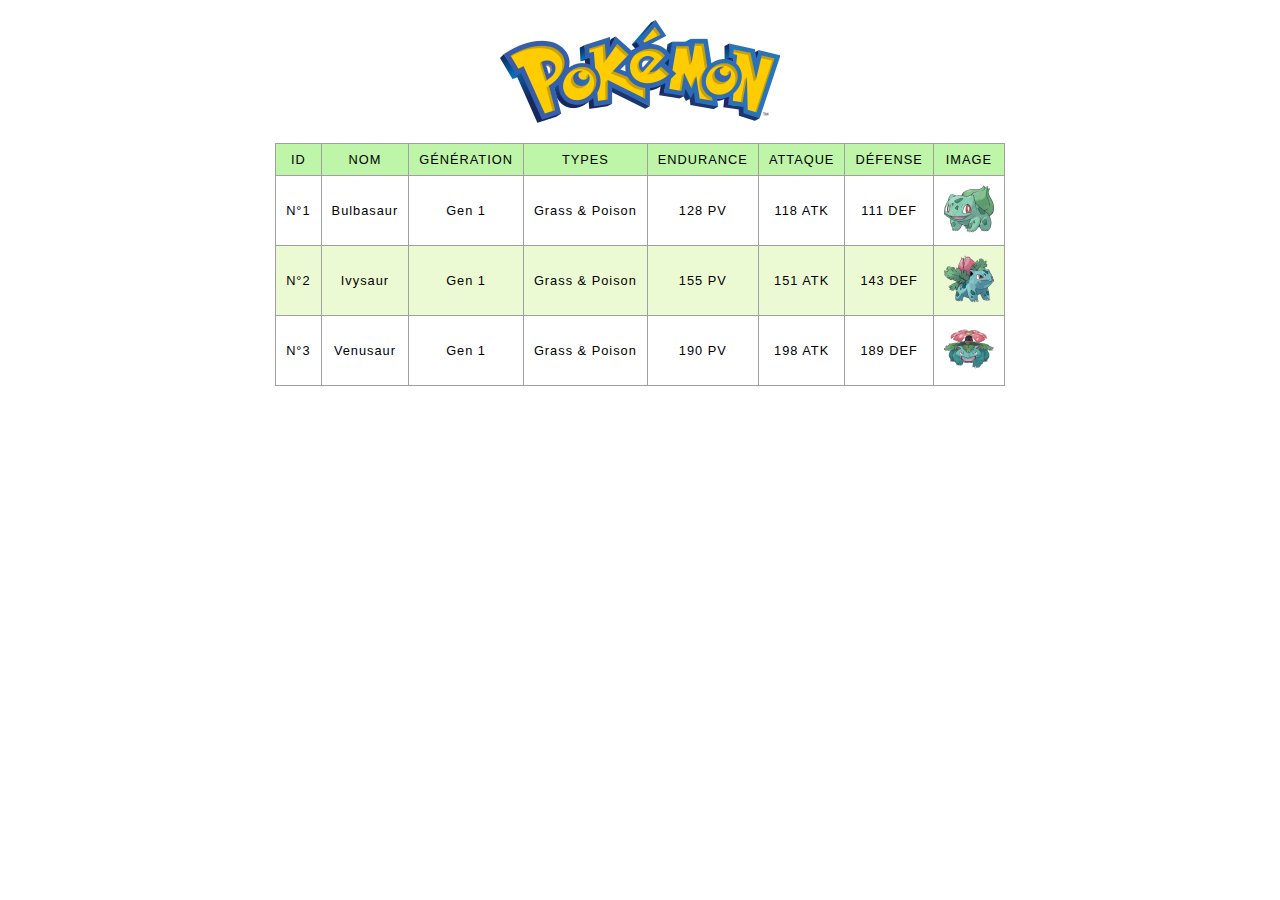
<file: html/template/template.html>
<!DOCTYPE html>
<html lang="en">
<head>
    <meta charset="UTF-8">
    <meta name="viewport" content="width=device-width, initial-scale=1.0">
    <title>Template</title>
    <link rel="stylesheet" href="../css/style.css">
</head>
<body>
    <div class="image-conteneur">
        <img src="../test/logo_pokemon.png" alt="Pokemon">
    </div>

    <div class="listePokemon">
        <table>
            <thead>
                <th>ID</th>
                <th>NOM</th>
                <th>GÉNÉRATION</th>
                <th>TYPES</th>
                <th>ENDURANCE</th>
                <th>ATTAQUE</th>
                <th>DÉFENSE</th>
                <th>IMAGE</th>
            </thead>
            <tbody>
                <tr>
                    <td data-label="ID">N°1</td>
                    <td data-label="NOM">Bulbasaur</td>
                    <td data-label="GÉNÉRATION">Gen 1</td>
                    <td data-label="TYPES">Grass & Poison</td>
                    <td data-label="ENDURANCE">128 PV</td>
                    <td data-label="ATTAQUE">118 ATK</td>
                    <td data-label="DÉFENSE">111 DEF</td>
                    <td data-label="IMAGE"><img src="../webp/images/001.webp" alt="pokemon" width="50px" height="50px"></td>
                </tr>
                <tr>
                    <td data-label="ID">N°2</td>
                    <td data-label="NOM">Ivysaur</td>
                    <td data-label="GÉNÉRATION">Gen 1</td>
                    <td data-label="TYPES">Grass & Poison</td>
                    <td data-label="ENDURANCE">155 PV</td>
                    <td data-label="ATTAQUE">151 ATK</td>
                    <td data-label="DÉFENSE">143 DEF</td>
                    <td data-label="IMAGE"><img src="../webp/images/002.webp" alt="pokemon" width="50px" height="50px"></td>
                </tr>
                <tr>
                    <td data-label="ID">N°3</td>
                    <td data-label="NOM">Venusaur</td>
                    <td data-label="GÉNÉRATION">Gen 1</td>
                    <td data-label="TYPES">Grass & Poison</td>
                    <td data-label="ENDURANCE">190 PV</td>
                    <td data-label="ATTAQUE">198 ATK</td>
                    <td data-label="DÉFENSE">189 DEF</td>
                    <td data-label="IMAGE"><img src="../webp/images/003.webp" alt="pokemon" width="50px" height="50px"></td>
                </tr>
            </tbody>
        </table>
    </div>
    
</body>
</html>
</file>
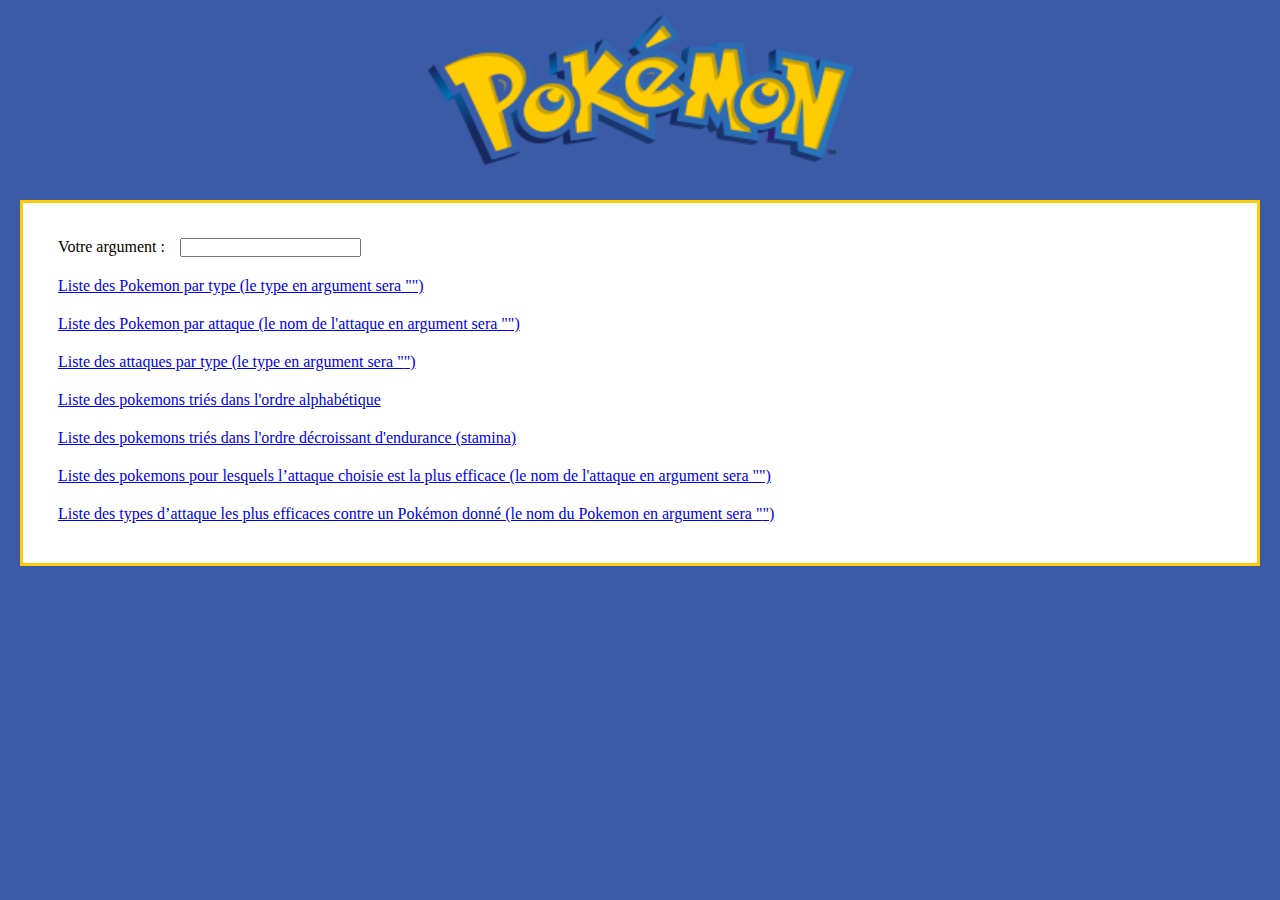
<file: html/test/test.html>
<!DOCTYPE html>
<html lang="en">
<head>
    <meta charset="UTF-8">
    <meta name="viewport" content="width=device-width, initial-scale=1.0">
    <title>Test des fonctions</title>
    <!-- les datas des JSONS -->
    <script src="../data/pokemons.js"></script>
    <script src="../data/charged_moves.js"></script>
    <script src="../data/cp_multiplier.js"></script>
    <script src="../data/fast_moves.js"></script>
    <script src="../data/generation.js"></script>
    <script src="../data/pokemon_moves.js"></script>
    <script src="../data/pokemon_type.js"></script> 
    <script src="../data/type_effectiveness.js"></script>
    <!-- Nos classes -->
    <script src="../data/class_attack.js"></script>
    <script src="../data/class_type.js"></script>
    <script src="../data/class_pokemon.js"></script>
    <!-- le script contenant nos fonctions -->
    <script src="test.js" defer></script>
    <link rel="stylesheet" href="style.css">
</head>
<body>
    <script defer> Pokemon.import_pokemon(); </script>

    <div class="image-conteneur">
        <img src="logo_pokemon.png" alt="Pokemon">
    </div>
    
    <div class="box">
        <div class="input">
            <p>Votre argument : </p>
            <input type="text" id="input0"></input>
        </div>
        
        <script>var input = document.getElementById("input0");</script>
        
        <ul>
            <li>
                <a id="ptype" href="#">Liste des Pokemon par type (le type en argument sera "<span class="monTexte"></span>")</a>
            </li>
            <li>
                <a id="pattack" href="#">Liste des Pokemon par attaque (le nom de l'attaque en argument sera "<span class="monTexte"></span>")</a>
            </li>
            <li>
                <a id="atype" href="#">Liste des attaques par type (le type en argument sera "<span class="monTexte"></span>")</a>
            </li>
            <li>
                <a id="psortn" href="#">Liste des pokemons triés dans l'ordre alphabétique</a>
            </li>
            <li>
                <a id="psorts" href="#">Liste des pokemons triés dans l'ordre décroissant d'endurance (stamina)</a>
            </li>
            <li>
                <a id="wenemies" href="#">Liste des pokemons pour lesquels l’attaque choisie est la plus efficace (le nom de l'attaque en argument sera "<span class="monTexte"></span>")</a>
            </li>
            
            <li>
                <a id="sattack" href="#">Liste des types d’attaque les plus efficaces contre un Pokémon donné (le nom du Pokemon en argument sera "<span class="monTexte"></span>")</a>
            </li>
        </ul>
    </div>
    
    <script defer>
        input.addEventListener("input", function(){
            let monSpans = document.querySelectorAll(".monTexte");
            monSpans.forEach(function(span) {
                span.textContent = input.value; 
            });
        });

        ptype.addEventListener("click", () => {
            for (let pokemon of getPokemonsByType(input.value)){
                if (window.matchMedia && window.matchMedia('(prefers-color-scheme: dark)').matches) {
                    // Le navigateur est en mode sombre
                    console.log(`%c ${pokemon._pokemon_name} ↓`, "color: lightskyblue;");
                } else {
                    // Le navigateur est en mode clair
                    console.log(`%c ${pokemon._pokemon_name} ↓`, "color: darkblue;");
                }
                console.table(pokemon.getTypes())
                console.log("\n\n")
            }
        });

        pattack.addEventListener("click", () => {
            for (let pokemon of getPokemonsByAttack(input.value)){
                if (window.matchMedia && window.matchMedia('(prefers-color-scheme: dark)').matches) {
                    // Le navigateur est en mode sombre
                    console.log(`%c ${pokemon._pokemon_name} ↓`, "color: lightskyblue;");
                } else {
                    // Le navigateur est en mode clair
                    console.log(`%c ${pokemon._pokemon_name} ↓`, "color: darkblue;");
                }
                console.table(pokemon.getAttacks())
                console.log("\n\n")
            }
        });

        atype.addEventListener("click", () => {
            for (let attack of getAttacksByType(input.value)){
                if (window.matchMedia && window.matchMedia('(prefers-color-scheme: dark)').matches) {
                    // Le navigateur est en mode sombre
                    console.log(`%c ${attack._name} ↓`, "color: lightskyblue;");
                } else {
                    // Le navigateur est en mode clair
                    console.log(`%c ${attack._name} ↓`, "color: darkblue;");
                }
                console.table(attack._type)
                console.log("\n\n")
            }
        });

        psortn.addEventListener("click", () => {
            for (let [id, pokemon] of sortPokemonByName()){
                if (window.matchMedia && window.matchMedia('(prefers-color-scheme: dark)').matches) {
                    // Le navigateur est en mode sombre
                    console.log(`%c ${pokemon._pokemon_name} ↓`, "color: lightskyblue;");
                } else {
                    // Le navigateur est en mode clair
                    console.log(`%c ${pokemon._pokemon_name} ↓`, "color: darkblue;");
                }
                console.table(pokemon);
                console.log("\n\n")
            }
        });

        psorts.addEventListener("click", () => {
            for (let [id, pokemon] of sortPokemonByStamina()){
                if (window.matchMedia && window.matchMedia('(prefers-color-scheme: dark)').matches) {
                    // Le navigateur est en mode sombre
                    console.log(`%c ${pokemon._pokemon_name} ↓`, "color: lightskyblue;");
                } else {
                    // Le navigateur est en mode clair
                    console.log(`%c ${pokemon._pokemon_name} ↓`, "color: darkblue;");
                }
                console.table(pokemon);
                console.log("\n\n")
            }
        });

        wenemies.addEventListener("click", () => {
            for (let pokemon of getWeakestEnemies2(input.value)){
                if (window.matchMedia && window.matchMedia('(prefers-color-scheme: dark)').matches) {
                    // Le navigateur est en mode sombre
                    console.log(`%c ${pokemon._pokemon_name} ↓`, "color: lightskyblue;");
                } else {
                    // Le navigateur est en mode clair
                    console.log(`%c ${pokemon._pokemon_name} ↓`, "color: darkblue;");
                }
                console.table(pokemon);
                console.log("\n\n")
            }
        });      
        
        sattack.addEventListener("click", () => {
            console.table(getBestAttackTypesForEnemy(input.value));
        }); 
        
    </script>
    
</body>
</html>
</file>
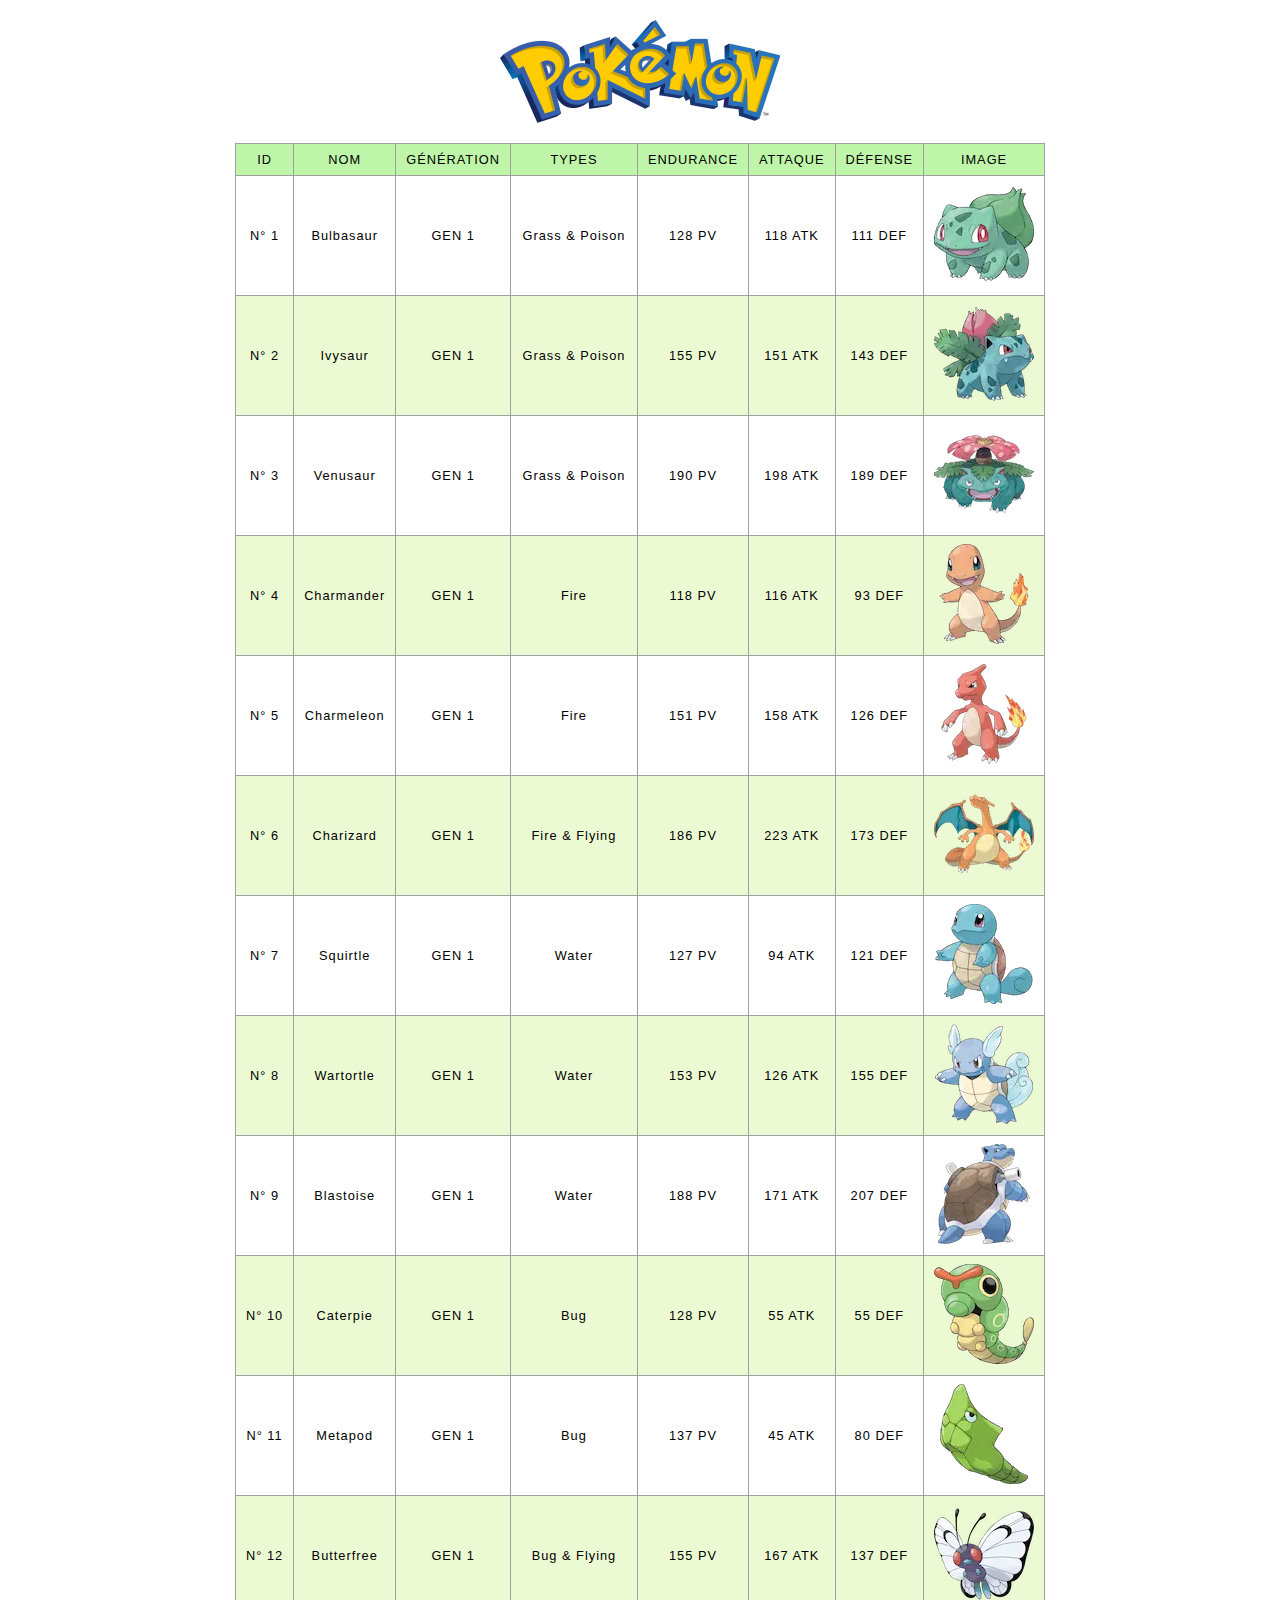
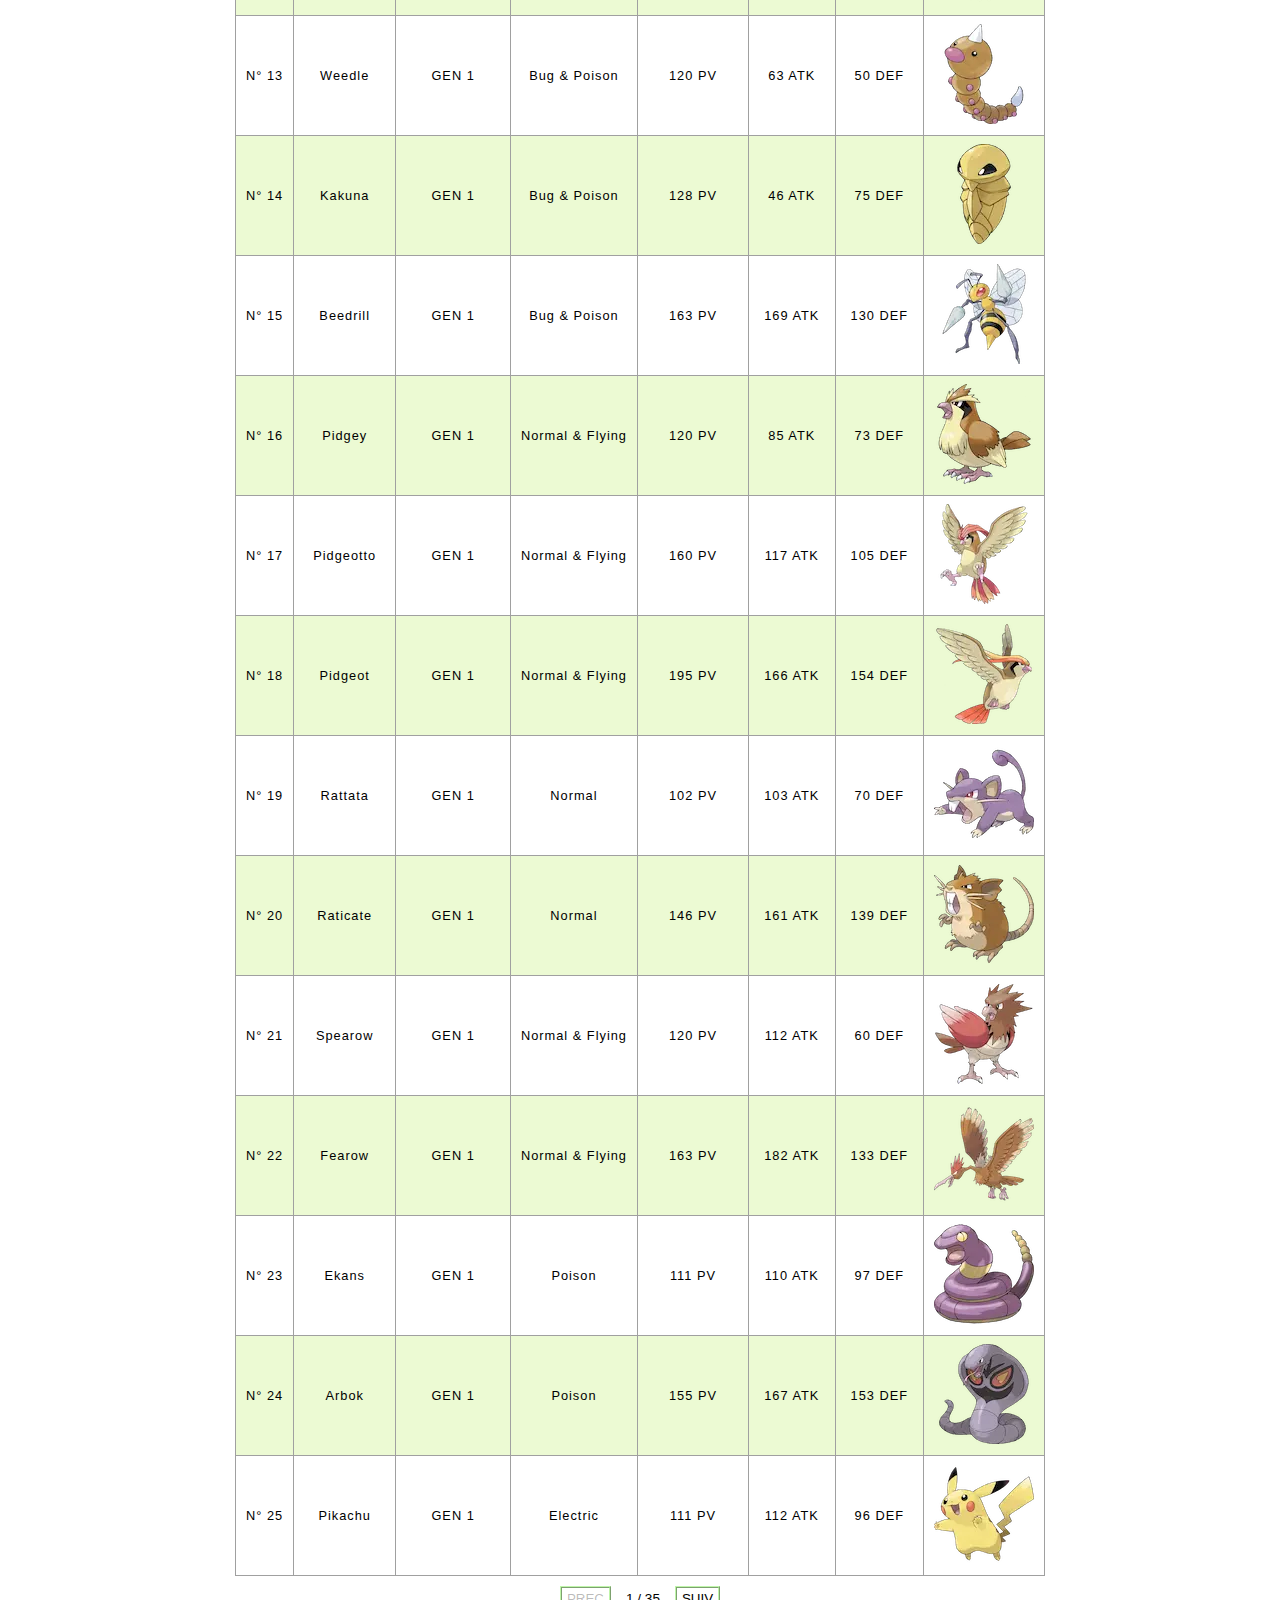
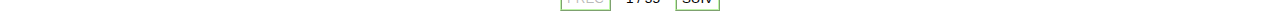
<file: html/v2/pokemons_v2.html>
<!DOCTYPE html>
<html lang="en">
<head>
    <meta charset="UTF-8">
    <meta name="viewport" content="width=device-width, initial-scale=1.0">
    <title>Pokemon Incroyable</title>
    <link rel="stylesheet" href="../css/style.css">
    <!-- les datas des JSONS -->
    <script src="../data/pokemons.js"></script>
    <script src="../data/charged_moves.js"></script>
    <script src="../data/cp_multiplier.js"></script>
    <script src="../data/fast_moves.js"></script>
    <script src="../data/generation.js"></script>
    <script src="../data/pokemon_moves.js"></script>
    <script src="../data/pokemon_type.js"></script> 
    <script src="../data/type_effectiveness.js"></script>
    <!-- Nos classes -->
    <script src="../data/class_attack.js"></script>
    <script src="../data/class_type.js"></script>
    <script src="../data/class_pokemon.js"></script>
    <!-- Notre script -->
    <script src="./script_v2.js" defer></script>
</head>
<body>
    <div class="image-conteneur">
        <img src="../test/logo_pokemon.png" alt="Pokemon">
    </div>

    <div class="listePokemon">
        <table>
            <thead>
                <th>ID</th>
                <th>NOM</th>
                <th>GÉNÉRATION</th>
                <th>TYPES</th>
                <th>ENDURANCE</th>
                <th>ATTAQUE</th>
                <th>DÉFENSE</th>
                <th>IMAGE</th>
            </thead>
            <tbody id="tablo">
                <!-- Complété par le script JS 'script_v2.js'-->
            </tbody>
        </table>
    </div>
    
    <div class="btnGroup">
        <button class="bouton" id="precedent">PREC</button>
        <span id="page"></span>
        <button class="bouton" id="suivant">SUIV</button>
    </div>

</body>
</html>
</file>
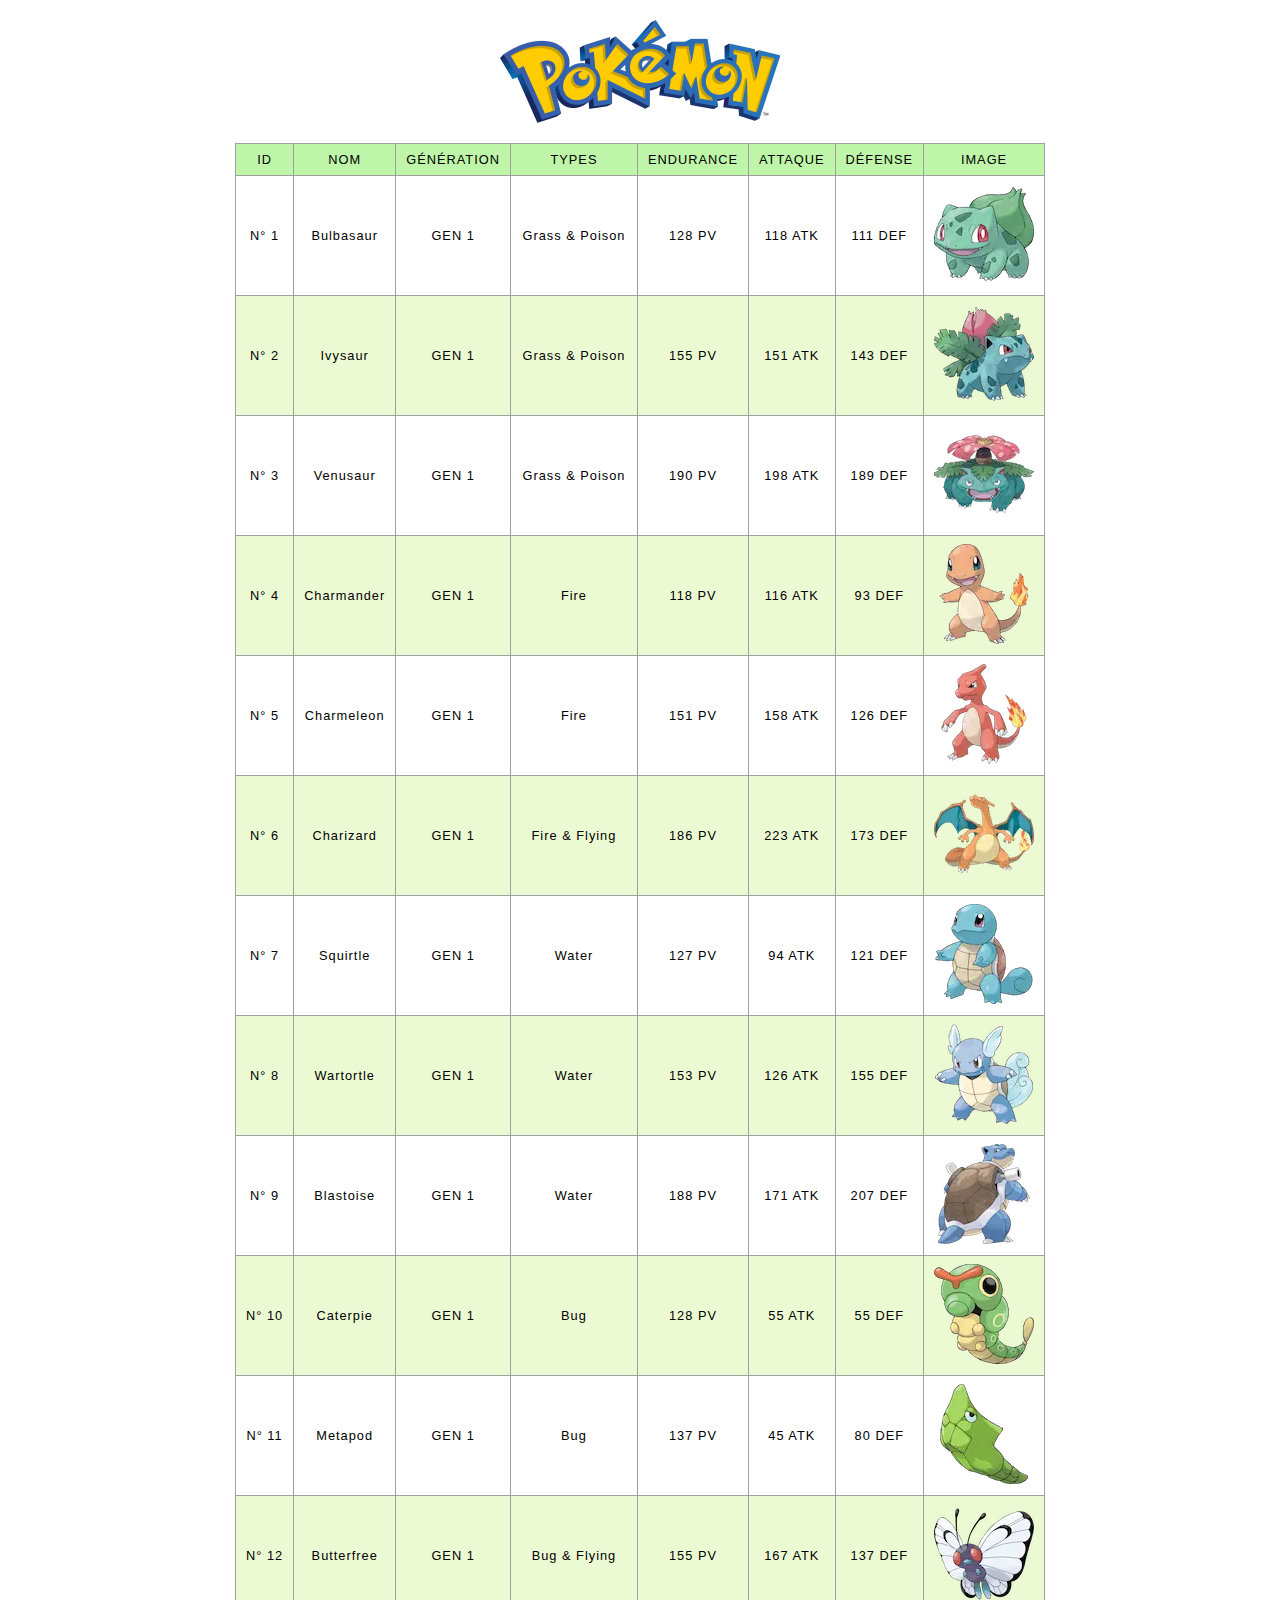
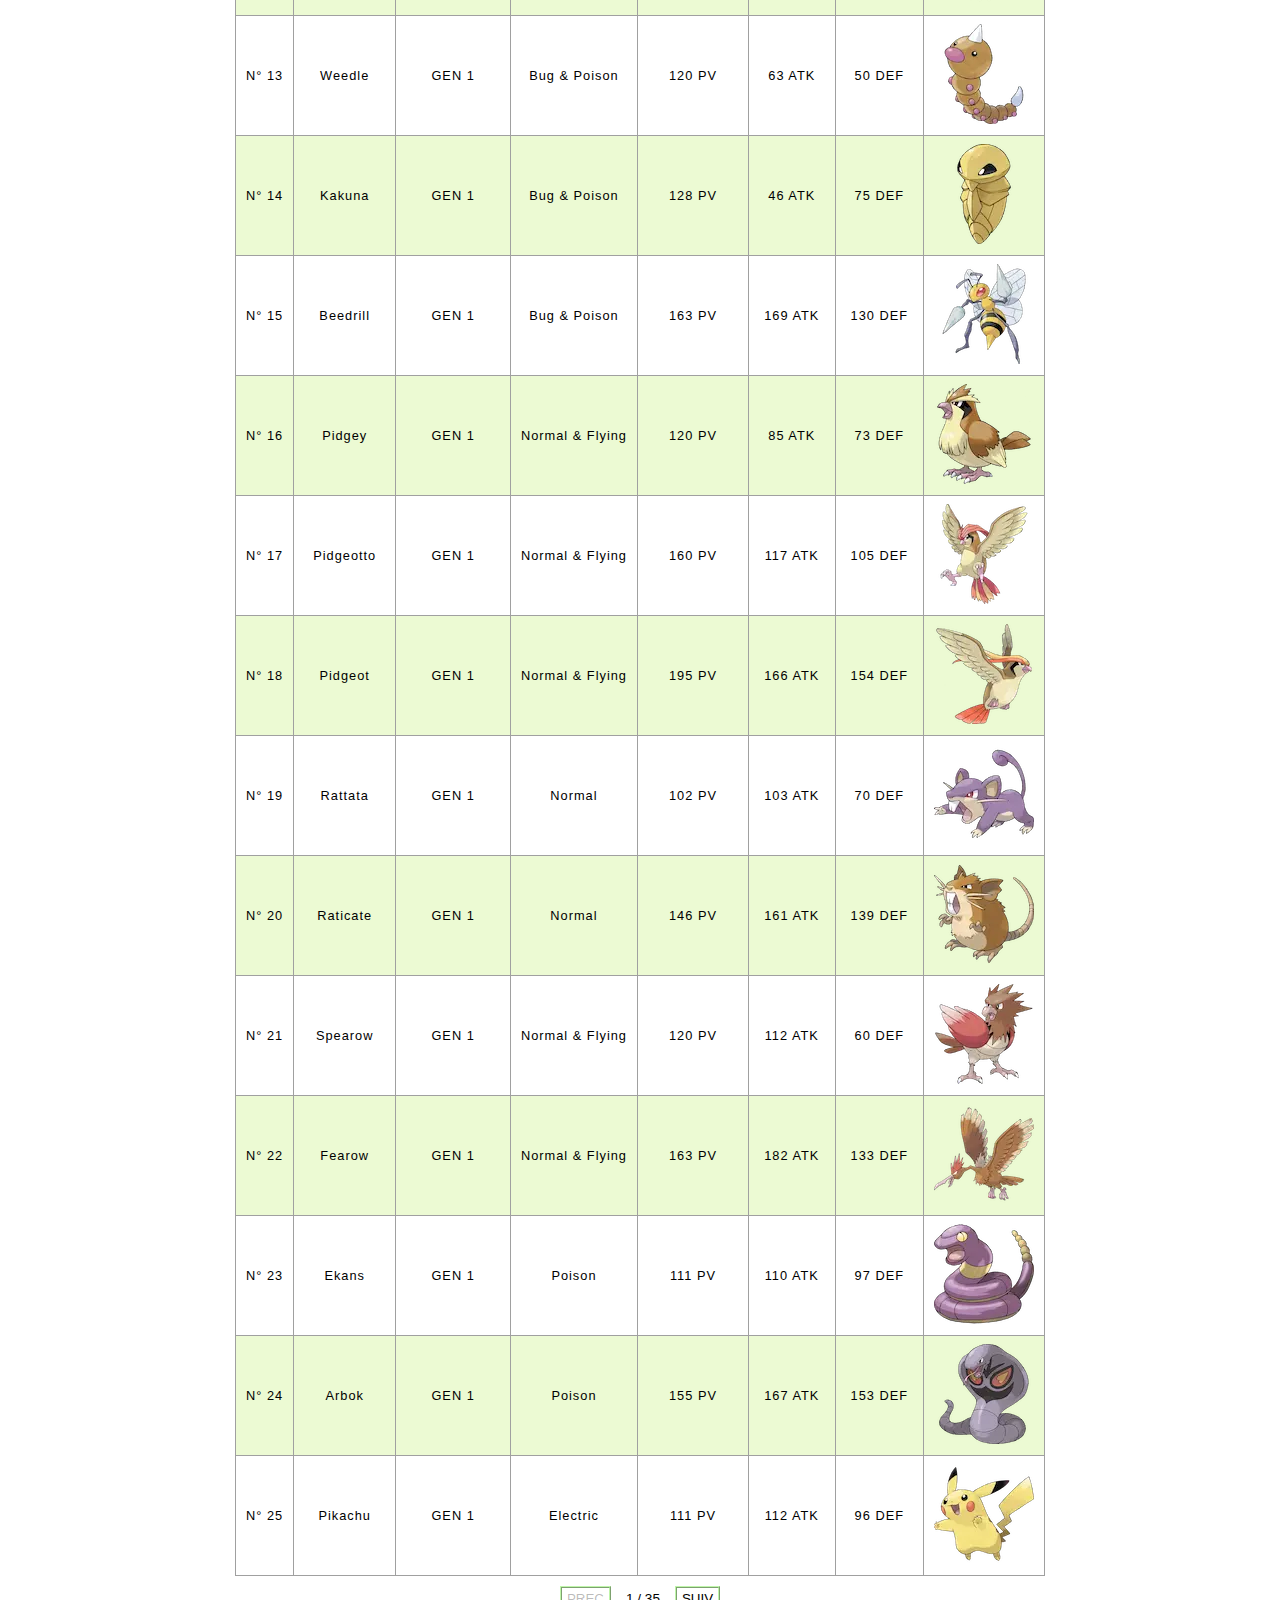
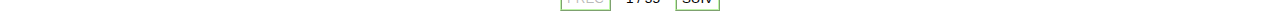
<file: html/v3/pokemons_v3.html>
<!DOCTYPE html>
<html lang="en">
<head>
    <meta charset="UTF-8">
    <meta name="viewport" content="width=device-width, initial-scale=1.0">
    <title>Pokemon Incroyable</title>
    <link rel="stylesheet" href="../css/style.css">
    <!-- les datas des JSONS -->
    <script src="../data/pokemons.js"></script>
    <script src="../data/charged_moves.js"></script>
    <script src="../data/cp_multiplier.js"></script>
    <script src="../data/fast_moves.js"></script>
    <script src="../data/generation.js"></script>
    <script src="../data/pokemon_moves.js"></script>
    <script src="../data/pokemon_type.js"></script> 
    <script src="../data/type_effectiveness.js"></script>
    <!-- Nos classes -->
    <script src="../data/class_attack.js"></script>
    <script src="../data/class_type.js"></script>
    <script src="../data/class_pokemon.js"></script>
</head>
<body>
    <div class="image-conteneur">
        <img src="../test/logo_pokemon.png" alt="Pokemon">
    </div>

    <div class="listePokemon">
        <table>
            <thead>
                <th>ID</th>
                <th>NOM</th>
                <th>GÉNÉRATION</th>
                <th>TYPES</th>
                <th>ENDURANCE</th>
                <th>ATTAQUE</th>
                <th>DÉFENSE</th>
                <th>IMAGE</th>
            </thead>
            <tbody id="tablo">
                <!-- Complété par le script JS 'script_v3.js'-->
            </tbody>
        </table>
    </div>
    
    <div class="btnGroup">
        <button class="bouton" id="precedent" href="#precedent">PREC</button>
        <span id="page"></span>
        <button class="bouton" id="suivant" href="#suivant">SUIV</button>
    </div>

    <div class="bulle" id="tooltip">
        <img id="tooltipImage"> 
    </div>

</body>
</html>

<!-- Notre script -->
<script src="./script_v3.js" defer></script>
</file>
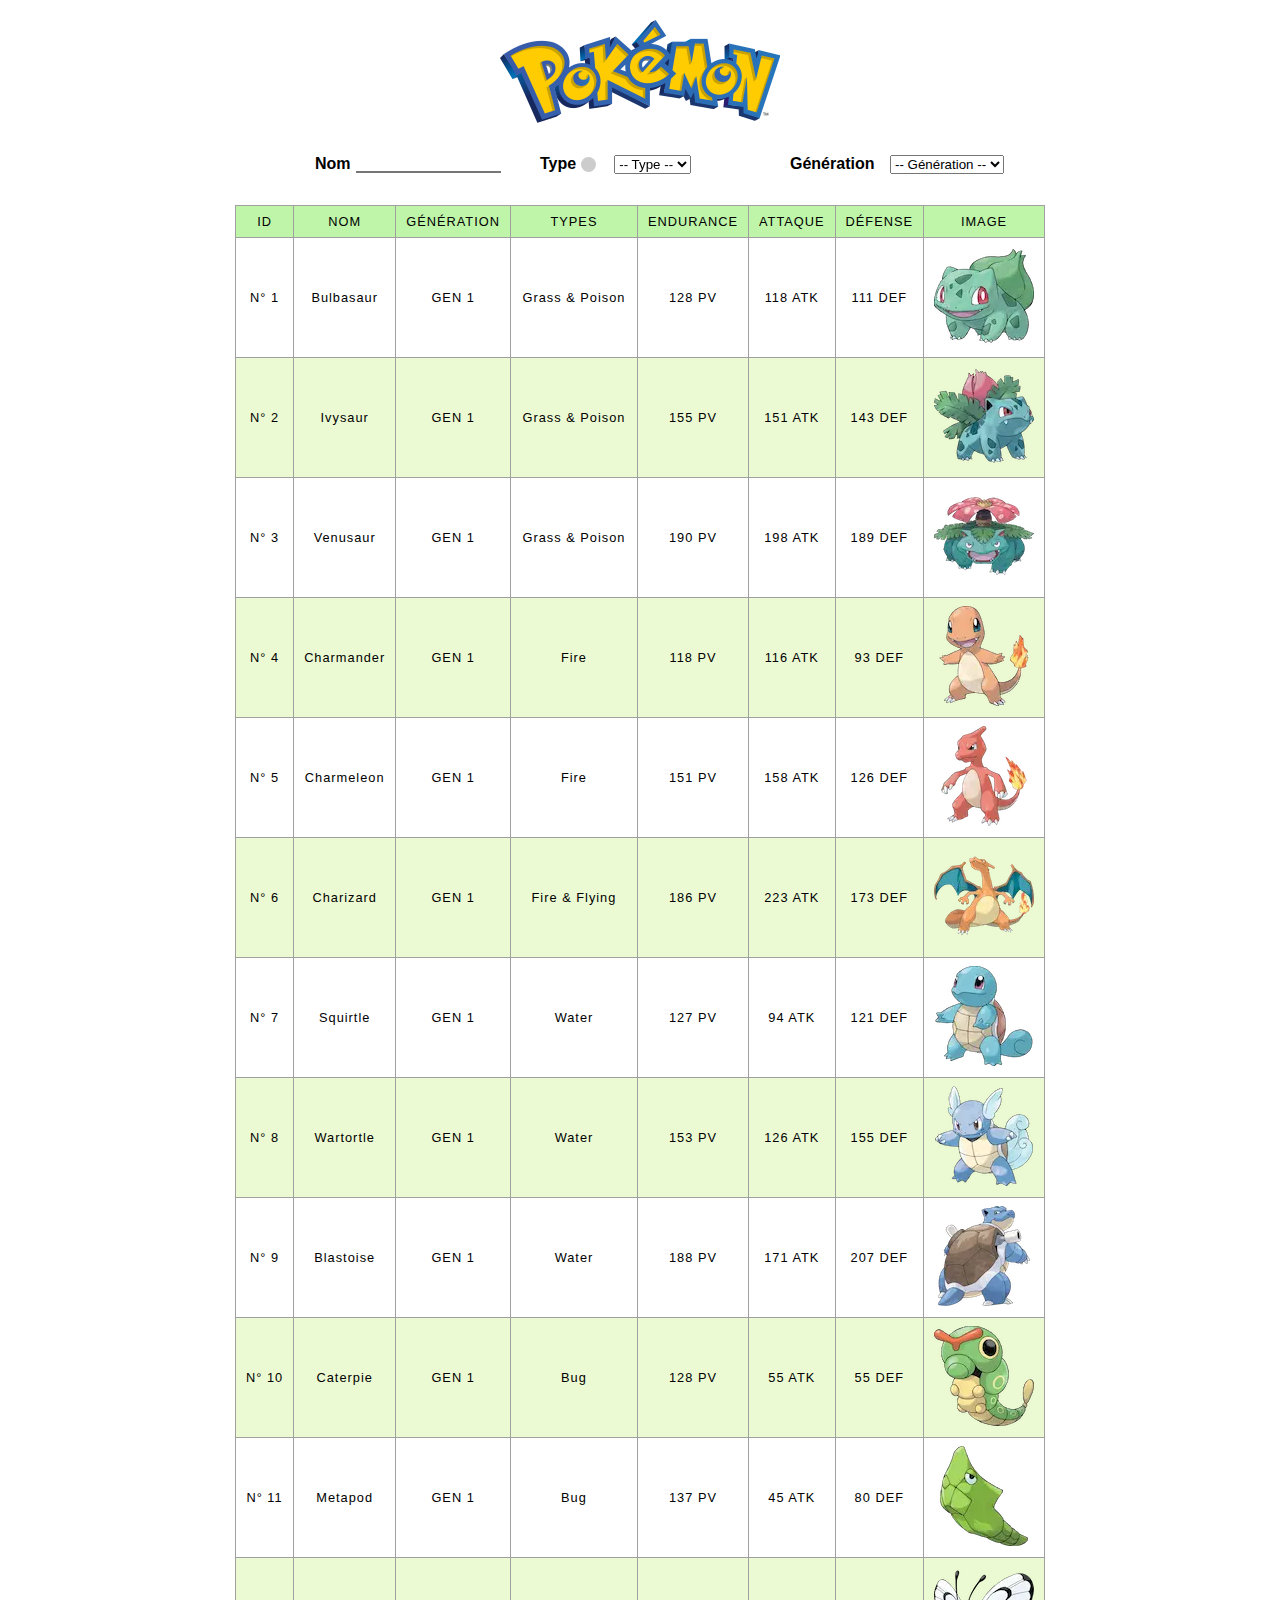
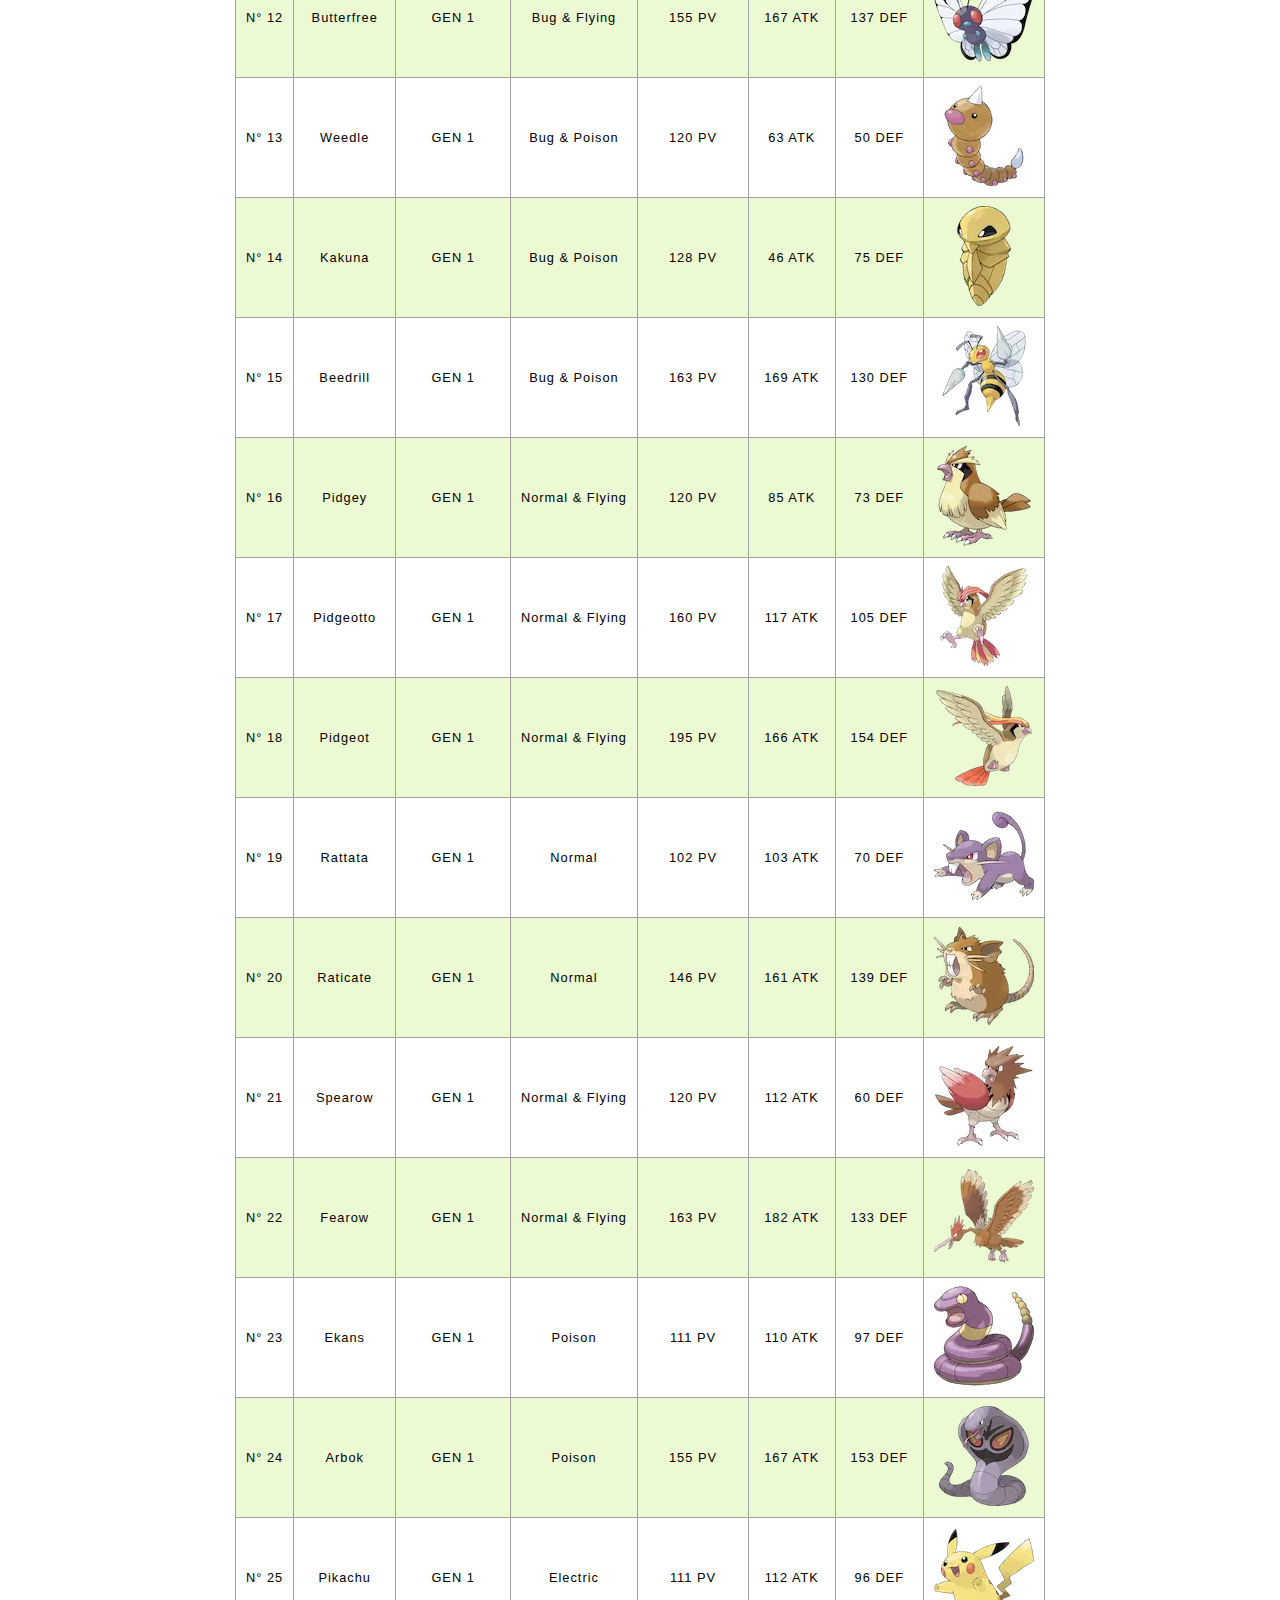
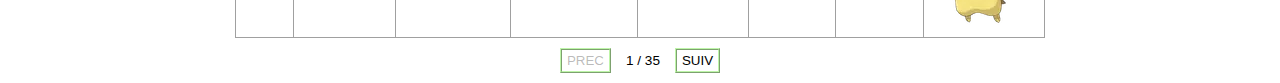
<file: html/v4/pokemons_v4.html>
<!DOCTYPE html>
<html lang="en">
<head>
    <meta charset="UTF-8">
    <meta name="viewport" content="width=device-width, initial-scale=1.0">
    <title>Pokemon Incroyable</title>
    <link rel="stylesheet" href="../css/style.css">
    <!-- les datas des JSONS -->
    <script src="../data/pokemons.js"></script>
    <script src="../data/charged_moves.js"></script>
    <script src="../data/cp_multiplier.js"></script>
    <script src="../data/fast_moves.js"></script>
    <script src="../data/generation.js"></script>
    <script src="../data/pokemon_moves.js"></script>
    <script src="../data/pokemon_type.js"></script> 
    <script src="../data/type_effectiveness.js"></script>
    <!-- Nos classes -->
    <script src="../data/class_attack.js"></script>
    <script src="../data/class_type.js"></script>
    <script src="../data/class_pokemon.js"></script>
</head>
<body>
    <div class="image-conteneur">
        <img src="../test/logo_pokemon.png" alt="Pokemon">
    </div>

    <form action="" class="containerFiltre">

        <div class="champ">
            <label for="name" class="label">Nom</label>
            <input type="text" id="name"/>
        </div>
            
        <div class="champ type-champ">
            <div style="display: flex; align-items: center;">
                <label for="type-select" class="label">Type</label>
                <div class="rond"></div>
            </div>
            <select name="type" id="type-select" onfocus='this.size=19;' onblur='this.size=0;' onchange='this.size=1; this.blur();'></select>        
        </div>

        <div class="champ">
            <label for="gen-select" class="label">Génération</label>    
            <select name="gen" id="gen-select" onfocus='this.size=9;' onblur='this.size=0;' onchange='this.size=1; this.blur();'></select>
        </div>
    </form>
  


    <div class="listePokemon">
        <table>
            <thead>
                <th>ID</th>
                <th>NOM</th>
                <th>GÉNÉRATION</th>
                <th>TYPES</th>
                <th>ENDURANCE</th>
                <th>ATTAQUE</th>
                <th>DÉFENSE</th>
                <th>IMAGE</th>
            </thead>
            <tbody id="tablo">
                <!-- Complété par le script JS 'script_v4.js'-->
            </tbody>
        </table>
    </div>
    
    <div class="btnGroup">
        <button class="bouton" id="precedent" href="#precedent">PREC</button>
        <span id="page"></span>
        <button class="bouton" id="suivant" href="#suivant">SUIV</button>
    </div>

    <div class="bulle" id="tooltip">
        <img id="tooltipImage"> 
    </div>

</body>
</html>

<!-- Notre script -->
<script src="./script_v4.js" defer></script>
</file>
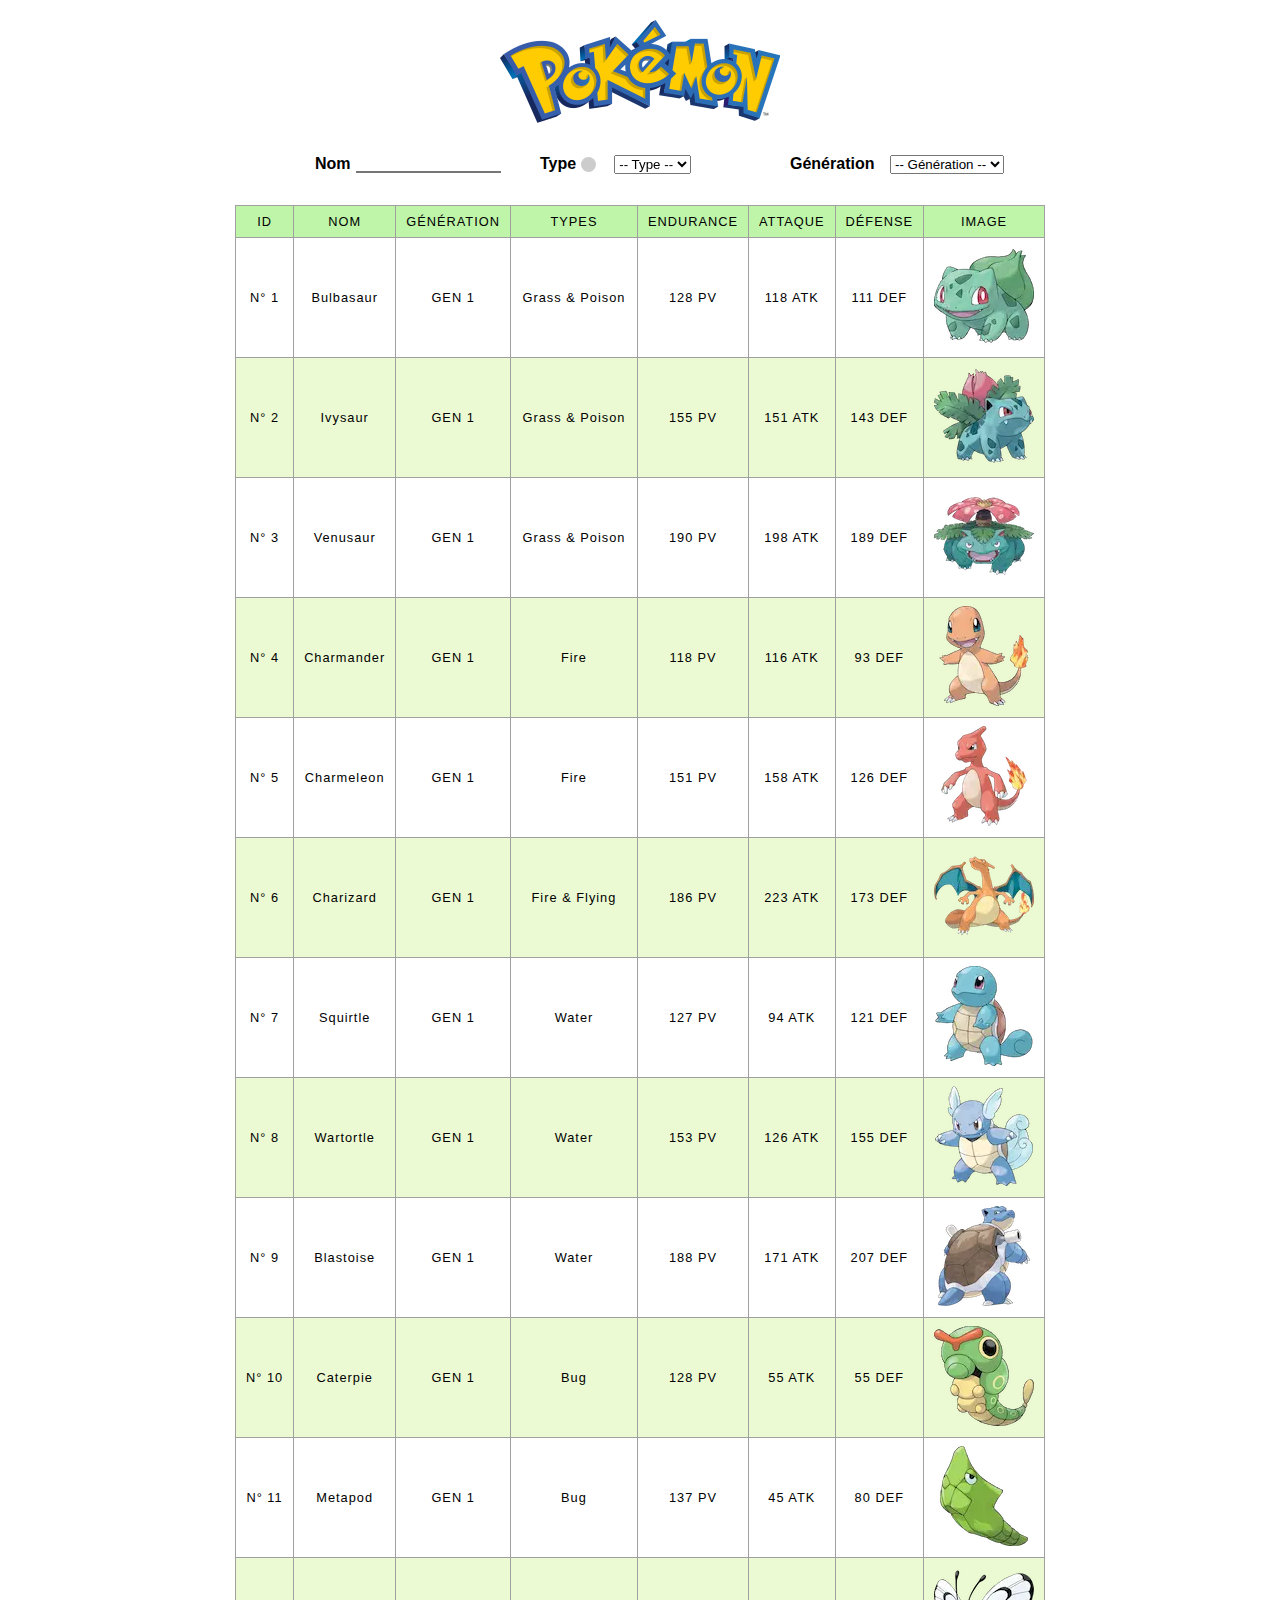
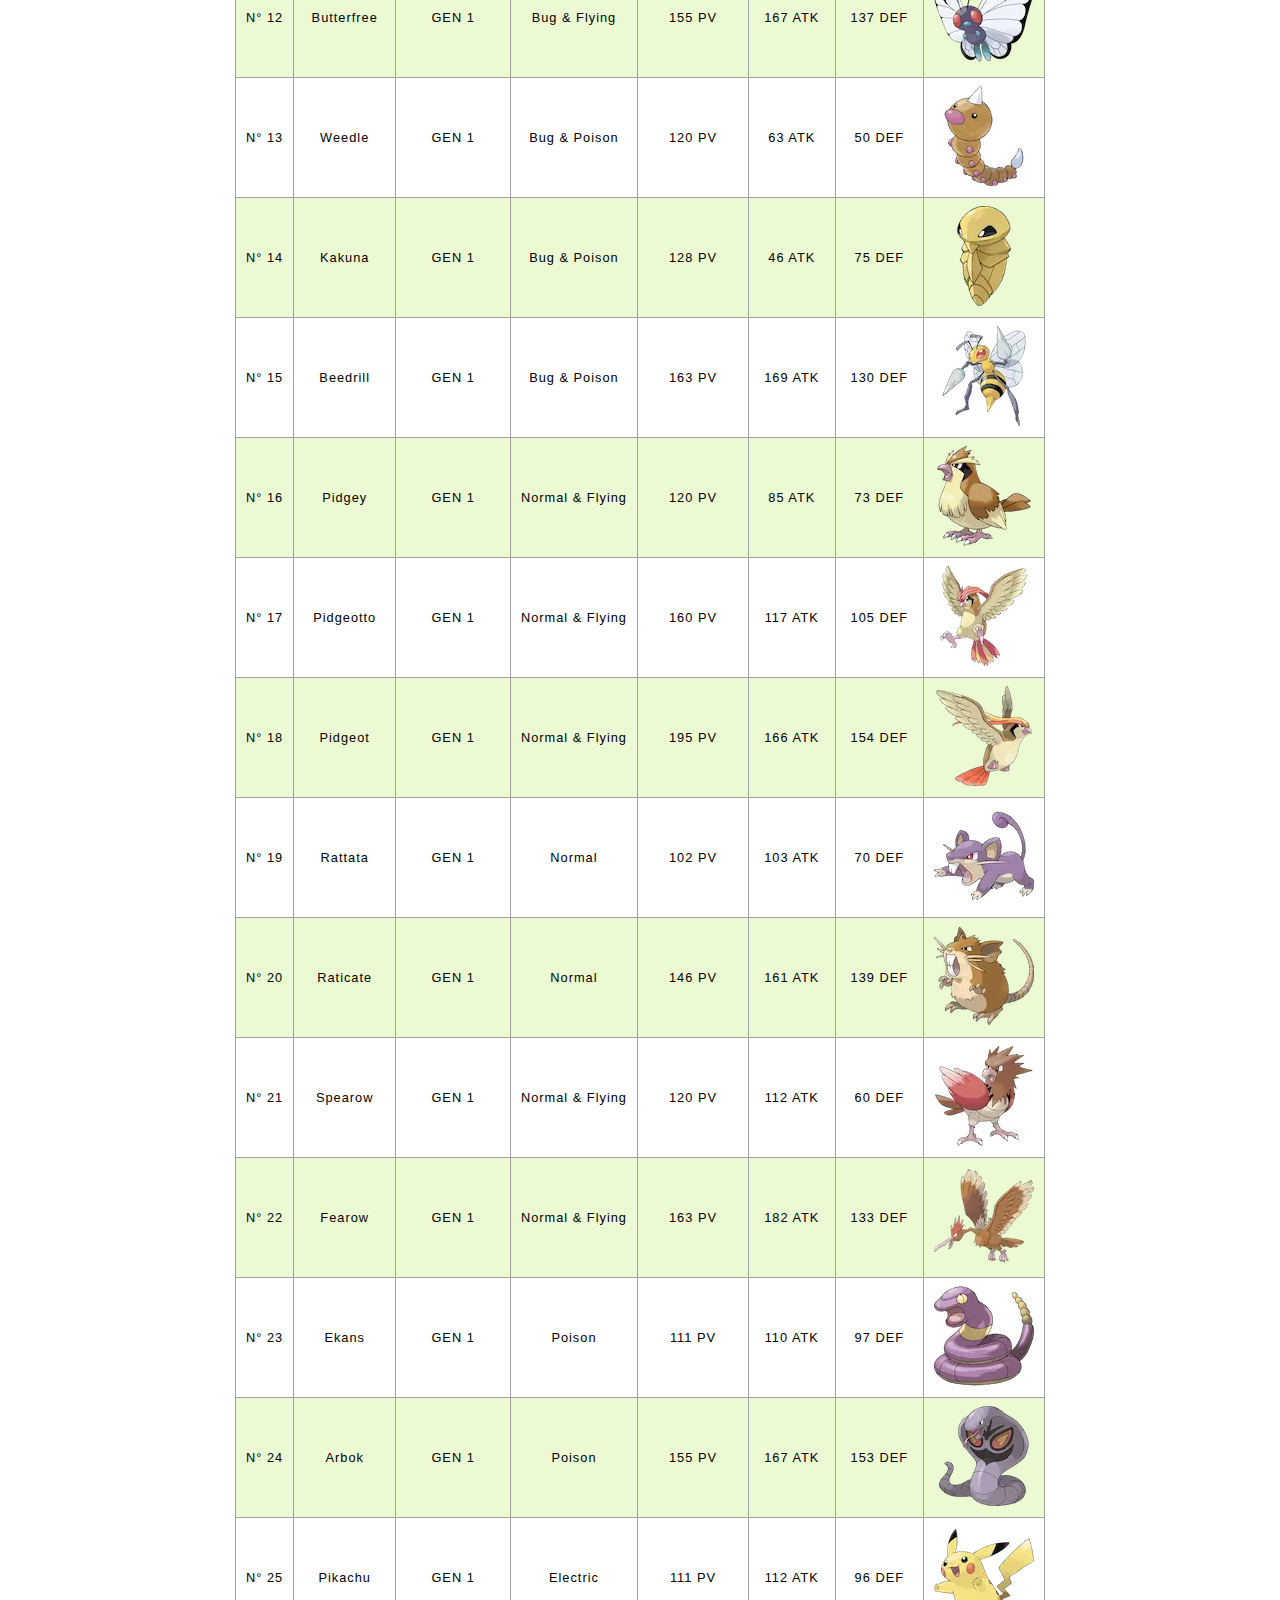
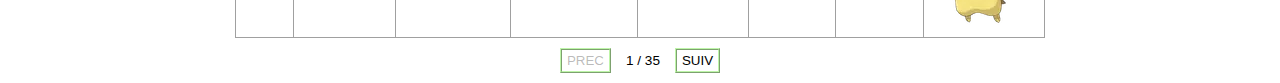
<file: html/v5/pokemons_v5.html>
<!DOCTYPE html>
<html lang="en">
<head>
    <meta charset="UTF-8">
    <meta name="viewport" content="width=device-width, initial-scale=1.0">
    <title>Pokemon Incroyable</title>
    <link rel="stylesheet" href="../css/style.css">
    <!-- les datas des JSONS -->
    <script src="../data/pokemons.js"></script>
    <script src="../data/charged_moves.js"></script>
    <script src="../data/cp_multiplier.js"></script>
    <script src="../data/fast_moves.js"></script>
    <script src="../data/generation.js"></script>
    <script src="../data/pokemon_moves.js"></script>
    <script src="../data/pokemon_type.js"></script> 
    <script src="../data/type_effectiveness.js"></script>
    <!-- Nos classes -->
    <script src="../data/class_attack.js"></script>
    <script src="../data/class_type.js"></script>
    <script src="../data/class_pokemon.js"></script>
</head>
<body>
    <div class="image-conteneur">
        <img src="../test/logo_pokemon.png" alt="Pokemon">
    </div>

    <form action="" class="containerFiltre">

        <div class="champ">
            <label for="name" class="label">Nom</label>
            <input type="text" id="name"/>
        </div>
            
        <div class="champ type-champ">
            <div style="display: flex; align-items: center;">
                <label for="type-select" class="label">Type</label>
                <div class="rond"></div>
            </div>
            <select name="type" id="type-select" onfocus='this.size=19;' onblur='this.size=0;' onchange='this.size=1; this.blur();'></select>        
        </div>

        <div class="champ">
            <label for="gen-select" class="label">Génération</label>    
            <select name="gen" id="gen-select" onfocus='this.size=9;' onblur='this.size=0;' onchange='this.size=1; this.blur();'></select>
        </div>
    </form>
  


    <div class="listePokemon">
        <table>
            <thead>
                <th id="id">ID</th>
                <th id="nom">NOM</th>
                <th id="génération">GÉNÉRATION</th>
                <th id="types">TYPES</th>
                <th id="endurance">ENDURANCE</th>
                <th id="attaque">ATTAQUE</th>
                <th id="defense">DÉFENSE</th>
                <th id="image">IMAGE</th>
            </thead>
            <tbody id="tablo">
                <!-- Complété par le script JS 'script_v4.js'-->
            </tbody>
        </table>
    </div>
    
    <div class="btnGroup">
        <button class="bouton" id="precedent" href="#precedent">PREC</button>
        <span id="page"></span>
        <button class="bouton" id="suivant" href="#suivant">SUIV</button>
    </div>

    <div class="bulle" id="tooltip">
        <img id="tooltipImage"> 
    </div>

</body>
</html>

<!-- Notre script -->
<script src="./script_v5.js" defer></script>
</file>
<file: html/css/style.css>
*{
  padding: 0;
  margin: 0;
  font-family: Arial, Helvetica, sans-serif;
}

.inactif{ background-color: transparent;}
.popup-color-Bug { background-color: #c2d4aa; }
.popup-color-Dark { background-color: #6c6c6c; }
.popup-color-Dragon { background-color: #435DBF; }
.popup-color-Electric { background-color: #ffe699; }
.popup-color-Fire { background-color: #ffaf7a; }
.popup-color-Fairy { background-color: #fcb9b9; }
.popup-color-Fighting { background-color: #d07851; }
.popup-color-Flying { background-color: #add8e6; }
.popup-color-Ghost { background-color: #c9c9eb; }
.popup-color-Grass { background-color: #a4cf9e; }
.popup-color-Ground { background-color: #e6bb8e; }
.popup-color-Ice { background-color: #afeeee; }
.popup-color-Normal { background-color: #c3c3c3; }
.popup-color-Poison { background-color: #d5a8d4; }
.popup-color-Psychic { background-color: #f5a2a2; }
.popup-color-Rock { background-color: #c3b091; }
.popup-color-Steel { background-color: #b0c4de; }
.popup-color-Water { background-color: #a2cffe; }

table {
  border-collapse: collapse;
  font-family: sans-serif;
  font-size: 0.8rem;
  letter-spacing: 1px;
}
  

thead {
  background-color: rgb(190, 245, 169);
}

th {
  position: sticky;
  top : 0;
  background-color: rgb(190, 245, 169);
  font-weight: 500;
}
th,td {
  border: 1px solid rgb(160, 160, 160);
  padding: 8px 10px;
  text-align: center;
}

td:last-of-type {
  text-align: center;
}

tbody > tr:nth-of-type(even) {
  background-color: rgb(236, 250, 211);
}

.image-conteneur{
  display: flex;
  justify-content: center;
  margin: 20px;
}

.listePokemon, .btnGroup {
  display: flex;
  align-items: center;
  justify-content: center;
}

#page{
  font-size: 0.85em;
}

.bouton{
  background-color: #FFF;
  border: 2px ridge rgb(190, 245, 169);
  padding: 3px 5px;
  margin: 10px 15px;
  transition-duration: 0.4s;
}

.bouton:hover{
  background-color: rgb(190, 245, 169);
  color: #FFF;
}

.bulle{
  display: none;
  flex-direction: column;
  justify-content: center;
  align-items: center;
  z-index : 1;
  background-color: #FFF;
  padding: 5px;
  border: 3px solid rgb(190, 245, 169);
  font-size: 0.85em;
}

.bulle img{
  width:  200px;
  height: 200px;
}

.overlay {
  display: none;
  position: fixed;
  top: 0;
  left: 0;
  width: 100%;
  height: 100%;
  background: rgba(0, 0, 0, 0.5);
  z-index: 999;
}

.popup {
  position: fixed;
  top: 50%;
  left: 50%;
  transform: translate(-50%, -50%); /* Centre la popup horizontalement et verticalement */
  background-color: white;
  padding: 20px;
  border: 6px ;
  border-style:double;
  border-radius: 5px;
  z-index: 1001; /* Assure que la popup est au-dessus de l'overlay */
  display: none; /* Démarrez avec la popup masquée */
  width: 500px;
}

.divGauche{
  display: flex;
  flex-direction: column;
  justify-content: space-evenly;
}

.headPopup{
  display: flex;
  flex-direction: column;
  align-items: center;
  justify-content: space-between;
}

.headPopup .titlePopup{
  padding: 2px;
  margin-bottom: 5px;
}

.titlePopup{
  display: flex;
  align-items: center;
  margin-bottom: 10px
}

.titlePopup h2{
  width: 200px;
  text-align: center;
}

.types{
  display: flex;
}

.types img{
  margin: 2px;
}

.stats{
  display: flex;
  justify-content: center;
}

.divIcon, .divStat, .divLabel{
  display: flex;
  flex-direction: column;
  justify-content: space-evenly;
  height: 100px;
  font-size: 1.1em;
}

.divIcon img{
  width: 15px;
  height: 15px;
}

.divLabel{
  margin-right: 20px;
}

.divLabel span{
  font-weight: bolder;
}

.contenu{
  position: absolute;
  display: flex;
  opacity: 0;
  border: 4px solid;
  width: 91%;
}

.mesOnglets{
  display: flex;
  flex-wrap: wrap;
  min-height: 30px;
  height: auto;
}



.activeContenu{
  animation: fade 0.5s forwards;
}

.fermeture{
  position : absolute;
  right : 2em;
  cursor : pointer;
  padding: 3px;
  display: flex;
  justify-content: center;
}

.fermeture:hover{
  border-radius: 100%;
  padding: 3px;
}

.move{
  position: absolute;
  right: 0px;
  padding: 3px;
  border-style: none none solid solid;
  border-width: 2px;
}

@keyframes fade {
  from {
    opacity: 0;
  } to {
    opacity: 1;
  }
}

.row-attribute {
  display: flex;
  padding: 1em;
  align-items:center;
}
.label{
  font-weight: bold;
  margin-right: 5px;
}

.onglet{
  color: black;
  border: none;
  padding: 10px 10px 5px 10px; 
  height: 30px;
}
.onglet:hover{
  cursor: pointer;
  color: black;
}

.active{
  transition: all 0.3s ease;
}

.part2{
  display: flex;
  flex-direction: column;
  margin-top: 10px;
}

.option:hover{
  cursor: pointer;
  background-color: rgb(190, 245, 169);
  color: black;
}

.option:checked{
  box-shadow: 0 0 1em 100px rgb(132, 179, 113) inset;
}

.option{
  padding: 2px 10px;
}

#type-select::-webkit-scrollbar, #gen-select::-webkit-scrollbar{
  width: 0;
}

#type-select, #gen-select{
  position: absolute;
  outline: none;
}

#type-select{
  left: 33%;
  z-index: 10;
}

#gen-select{
  left: 50%;
  z-index: 9;
}

.champ{
  width: 200px;
  margin-left: 25px;
  display: flex;
  position: relative;
}

.type-champ{
  width: 225px;
}

input{
  border-style: none none solid none; 
  outline: none;
  width: 145px;
}

.containerFiltre{
  display: flex;
  justify-content: center;
  margin: 2em;
}

.rond{
  width: 15px;
  height: 15px;
  border-radius: 50%; 
  background-color: #ccc;
}

@media only screen and (max-width: 700px){
  table, thead, tbody, tr, th, td {
      display: block;
  }

  thead {
      display: none;
  }

  td {
      padding-left: 150px;
      position: relative;
      margin-top: -1px;
      background: #FFF;
  }

  td:nth-child(odd) {
      background-color: rgb(236, 250, 211);
  }

  td::before {
      padding: 10px;
      content: attr(data-label);
      position: absolute;
      top: 0;
      left: 0;
      width: 130px;
      bottom: 0;
      background-color: rgb(190, 245, 169);
      display: flex;
      align-items: center;
      font-weight: bold;
  }

  tr {
      margin-bottom: 1rem;
  }

  th + td {
      padding-left: 10px;
  }

  .popup{
    width: 200px;
    height: 425px;
    overflow: auto;
  }

  .popup::-webkit-scrollbar{
    width: 0;
  }

  .popup .partDroite img{
    display: none;
  }

  .popup .fermeture{
    position:relative;
    width: 20px;
    right: 10px;
    margin-bottom: 10px;
  }

  .popup .contenu{
    flex-direction: column;
    width: 180px;
  }

  .popup .row-attribute:first-child{
    margin-top: 10px;
  }

  .champ{
    width: 225px;
    margin: 5px;
  }

  .containerFiltre{
    flex-direction: column;
    align-items: center;
  }
}
</file>
<file: html/test/style.css>
*{
    padding: 0;
    margin: 0;
}

.input{
    margin: 15px;
    display: flex;
}

.input > input{
    margin: 0 15px;
}

li{
    list-style: none;
    margin: 20px 15px;
}

.box{
    background-color: white;
    padding: 20px;
    border: 3px solid #FFCB05;
    margin: 20px 20px;
}

body{
    display: flex;
    flex-direction: column;
    background-color: #3C5BA6;
}

.image-conteneur{
    display: flex;
    justify-content: center;
}

img{
    width: 425px;
    height: 150px;
    margin: 15px;
}
</file>
